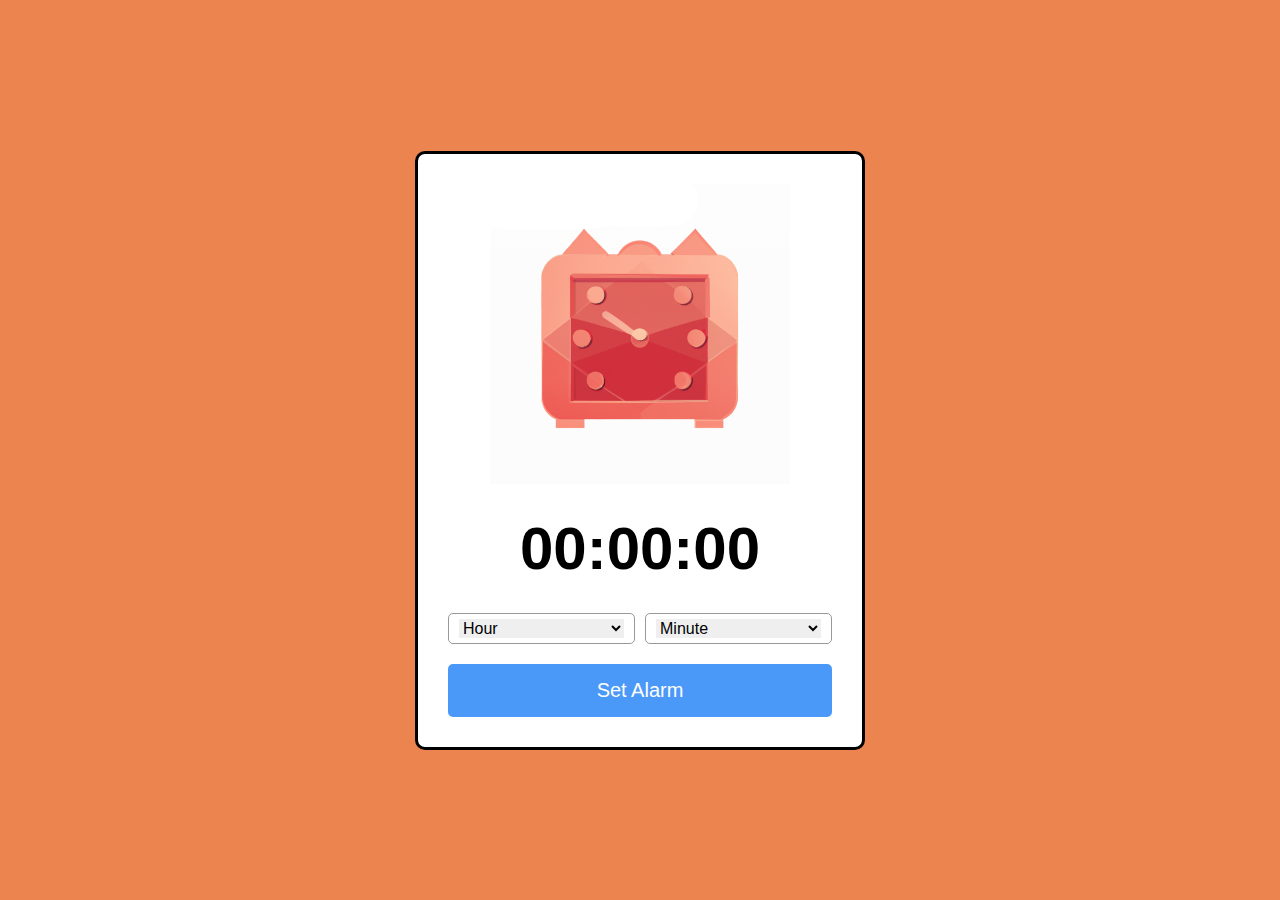
<file: index.html>
<html lang="en">
<head>
    <meta charset="UTF-8">
    <meta name="viewport" content="width=device-width, initial-scale=1.0">
    <link rel="stylesheet" href="style.css">
    <title>Alarm Clock</title>
</head>
<body>
    <div class="container">

        <img src="files/download.png" alt="Clock">

    <h1 class="time">00:00:00</h1>

    <div class="content">



        <div class="controls">
            <select name="" id="">
                <option value="Hour" selected hidden>Hour</option>
            </select>
        </div>


        


        <div class="controls">
            <select name="" id="">
                <option value="Minute" selected hidden>Minute</option>
            </select>
        </div>

        


       
        
    </div>

    
    <button>Set Alarm</button>


    </div>

    
    <script src="script.js"></script>
    
</body>


</html>
</file>
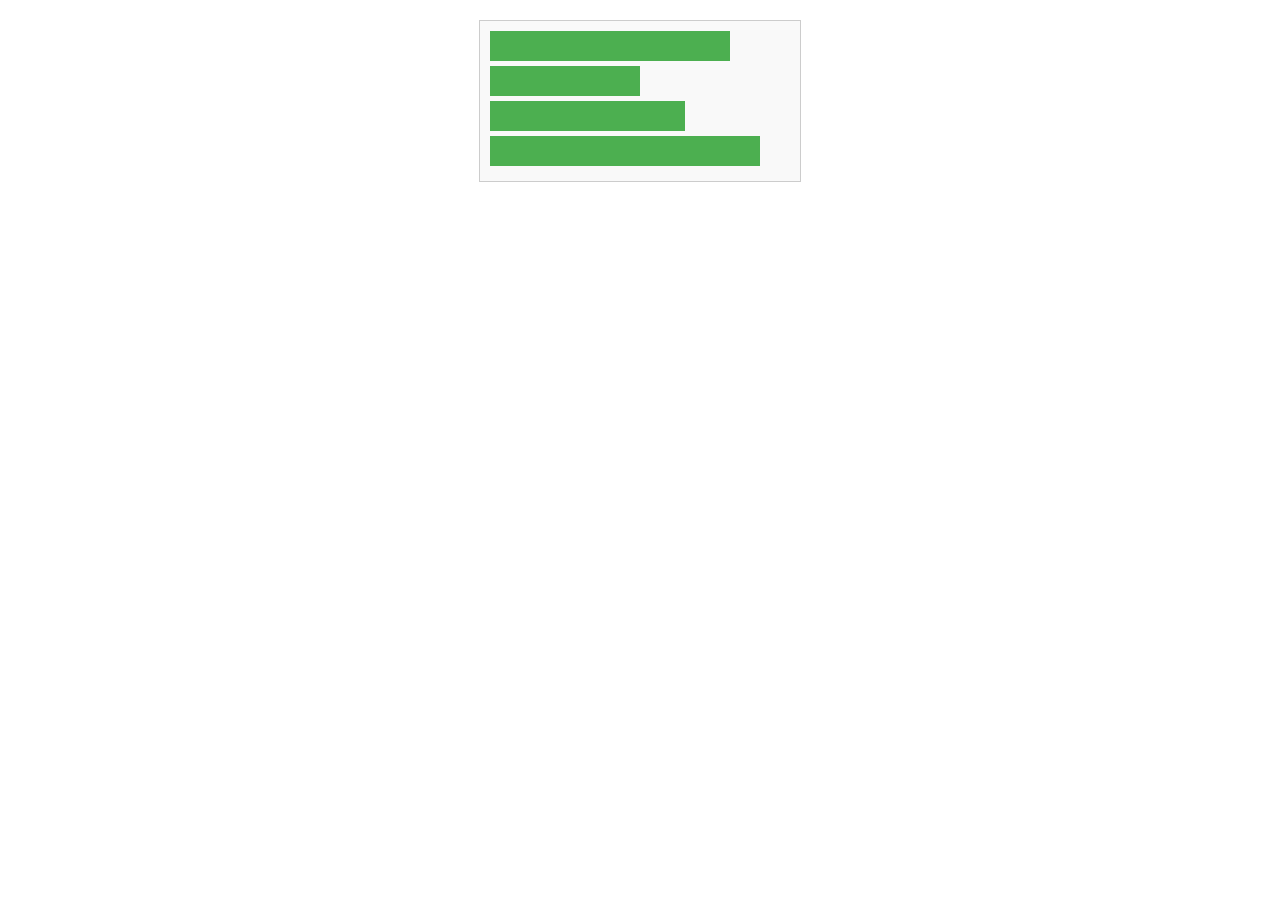
<file: indexone.html>
<!DOCTYPE html>
<html lang="en">
<head>
<meta charset="UTF-8">
<meta name="viewport" content="width=device-width, initial-scale=1.0">
<title>Animated Bar Chart Example</title>
<style>
    /* CSS for the bar chart */
    .chart {
        width: 300px;
        margin: 20px auto;
        border: 1px solid #ccc;
        background-color: #f9f9f9;
        padding: 10px;
    }
    .bar {
        background-color: #4CAF50;
        text-align: center;
        color: white;
        height: 30px;
        line-height: 30px;
        margin-bottom: 5px;
        transition: width 1s ease; /* Add transition for smooth animation */
    }
</style>
</head>
<body>

<div class="chart">
    <div class="bar" style="width: 0%;"></div>
    <div class="bar" style="width: 0%;"></div>
    <div class="bar" style="width: 0%;"></div>
    <div class="bar" style="width: 0%;"></div>
</div>

<script>
    // JavaScript to trigger the animation
    window.onload = function() {
        setTimeout(function() {
            document.querySelectorAll('.bar')[0].style.width = '80%';
            document.querySelectorAll('.bar')[1].style.width = '50%';
            document.querySelectorAll('.bar')[2].style.width = '65%';
            document.querySelectorAll('.bar')[3].style.width = '90%';
        }, 500); // Delay the animation for 500ms
    };
</script>

</body>
</html>
</file>
<file: style.css>
*{
    margin: 0;
    padding: 0;
    box-sizing: border-box;
    font-family: 'poppins', sans-serif;
}

img{
    width: 300px;
}

body, .container, .content{
    display: flex;
    justify-content: center;
    align-items: center;
}

body{
    height: 100vh;
    background-color: #ec844f;
}

.container{
    width: 450px;
    background-color: #fff;
    border: solid 3px black;
    padding: 30px;
    border-radius: 10px;
    flex-direction: column;

}

.container h1{
    font-size: 60px;
    margin: 30px;
}

.container .content{
    width: 100%;
    justify-content: space-between;
}

.container .content.disable{
    opacity: 0.5;
    pointer-events: none;

}

.content .controls{
    border: 1px solid #999;
    width: calc(100% / 2 - 5px);
    border-radius: 5px;
    padding: 5px 10px;
}

.content .controls select{
    width: 100%;
    outline: 0;
    border: 0;
    font-size: 16px;
}

.container button{
    width: 100%;
    outline: 0;
    border: 0;
    background-color: #4a98f7;
    color: #fff;
    padding: 15px 0;
    margin-top: 20px;
    border-radius: 5px;
    font-size: 20px;

}


/* style done */
</file>
